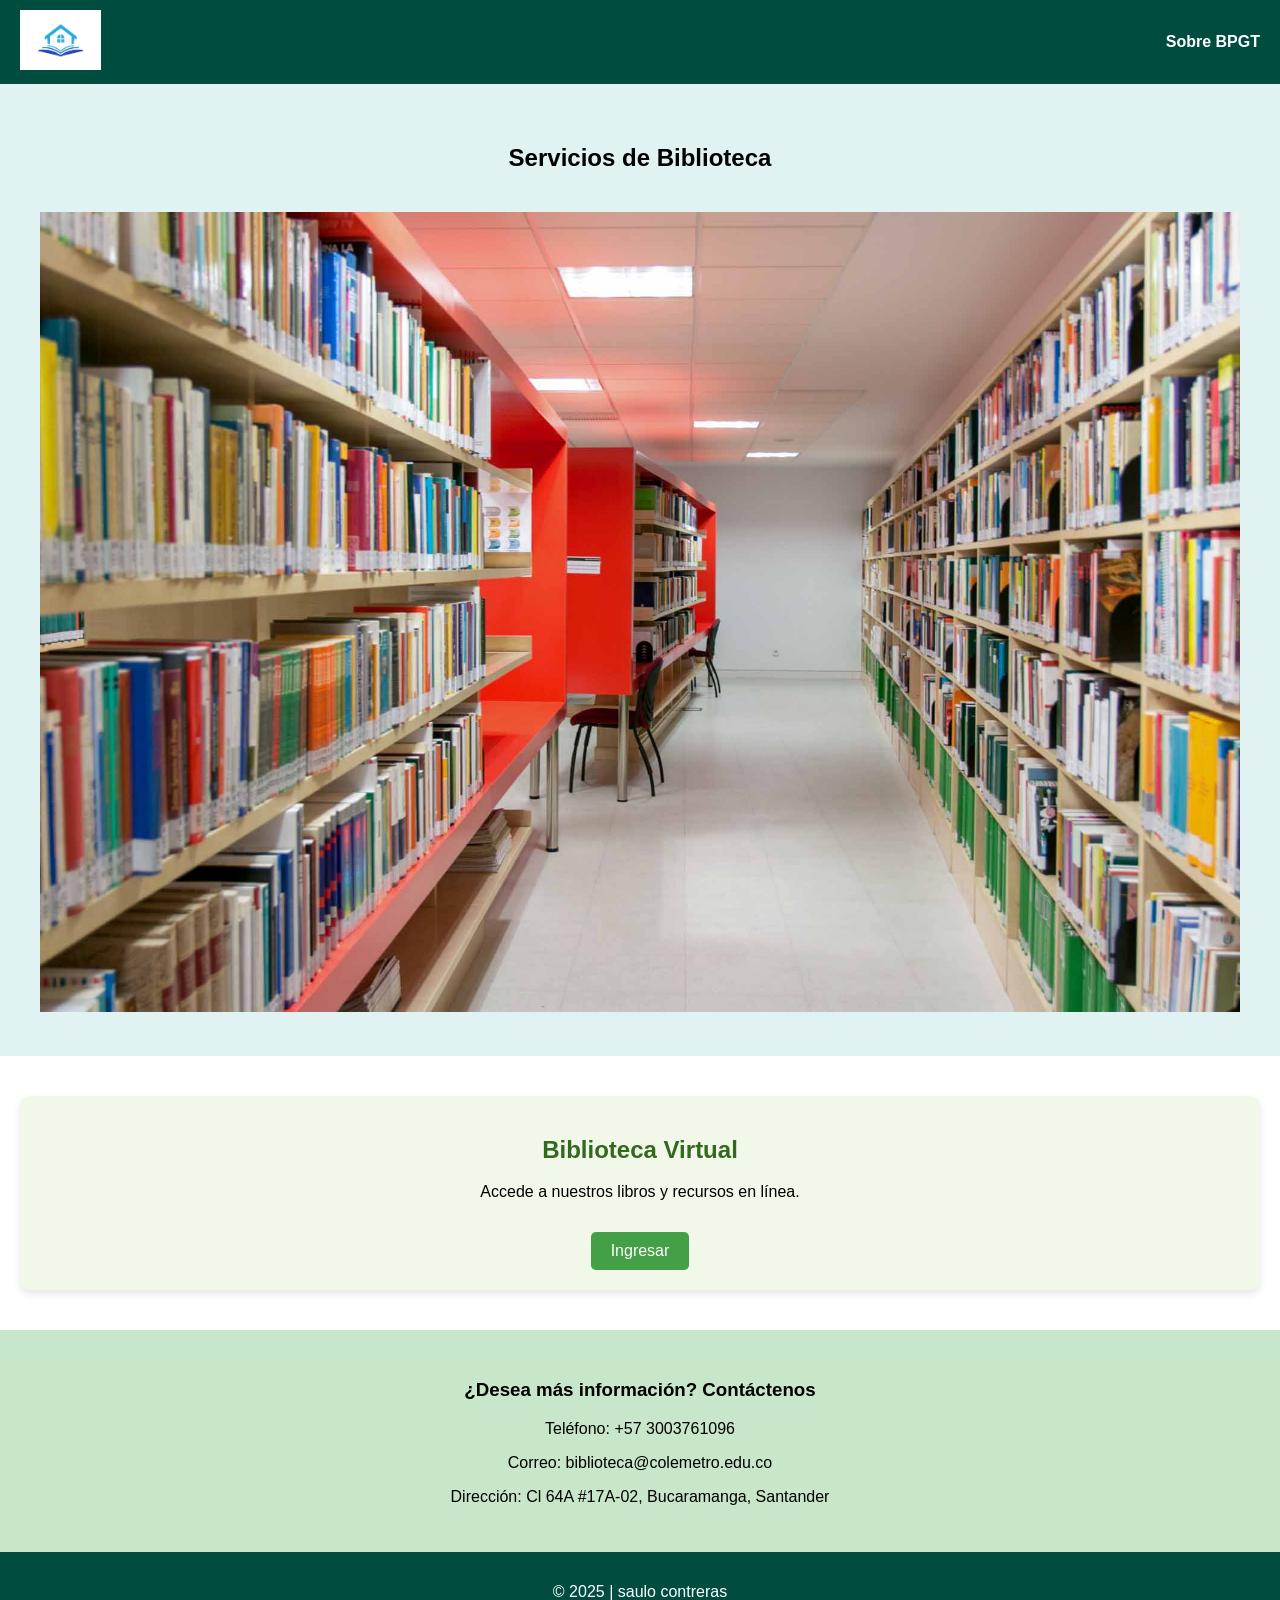
<file: index.html>
<!DOCTYPE html>
<html lang="es">
<head>
  <meta charset="UTF-8">
  <meta name="viewport" content="width=device-width, initial-scale=1.0">
  <title>Inicio - Biblioteca Pública Gabriel Turbay</title>
  <link rel="stylesheet" href="estilos.css">
  <script defer src="script.js"></script>
</head>
<body>
  <header>
    <div class="logo">
      <img src="./logo.webp" alt="Logo BPGT">
    </div>
    <nav>
      <ul>
        <li><a href="../resena_bibliografica/reseña.html">Sobre BPGT</a></li>
      </ul>
    </nav>
  </header>

  <main>
    <section class="banner">
      <h1>Servicios de Biblioteca</h1>
      <img src="biblioteca.jpg" alt="Estantería de libros">
    </section>

    <!-- Contenedor centrado solo con Biblioteca Virtual -->
    <section class="catalogo-virtual-container" style="display: flex; justify-content: center;">
      <section class="biblioteca-virtual" style="text-align: center;">
        <h2>Biblioteca Virtual</h2>
        <p>Accede a nuestros libros y recursos en línea.</p>
        <button class="boton-verde" onclick="window.location.href='./login.php'">Ingresar</button>
      </section>
    </section>

    <section class="contacto">
      <h3>¿Desea más información? Contáctenos</h3>
      <p>Teléfono: +57 3003761096</p>
      <p>Correo: biblioteca@colemetro.edu.co</p>
      <p>Dirección: Cl 64A #17A-02, Bucaramanga, Santander</p>
    </section>
  </main>

  <footer>
    <p>&copy; 2025 | saulo contreras</p>
  </footer>
</body>
</html>
</file>
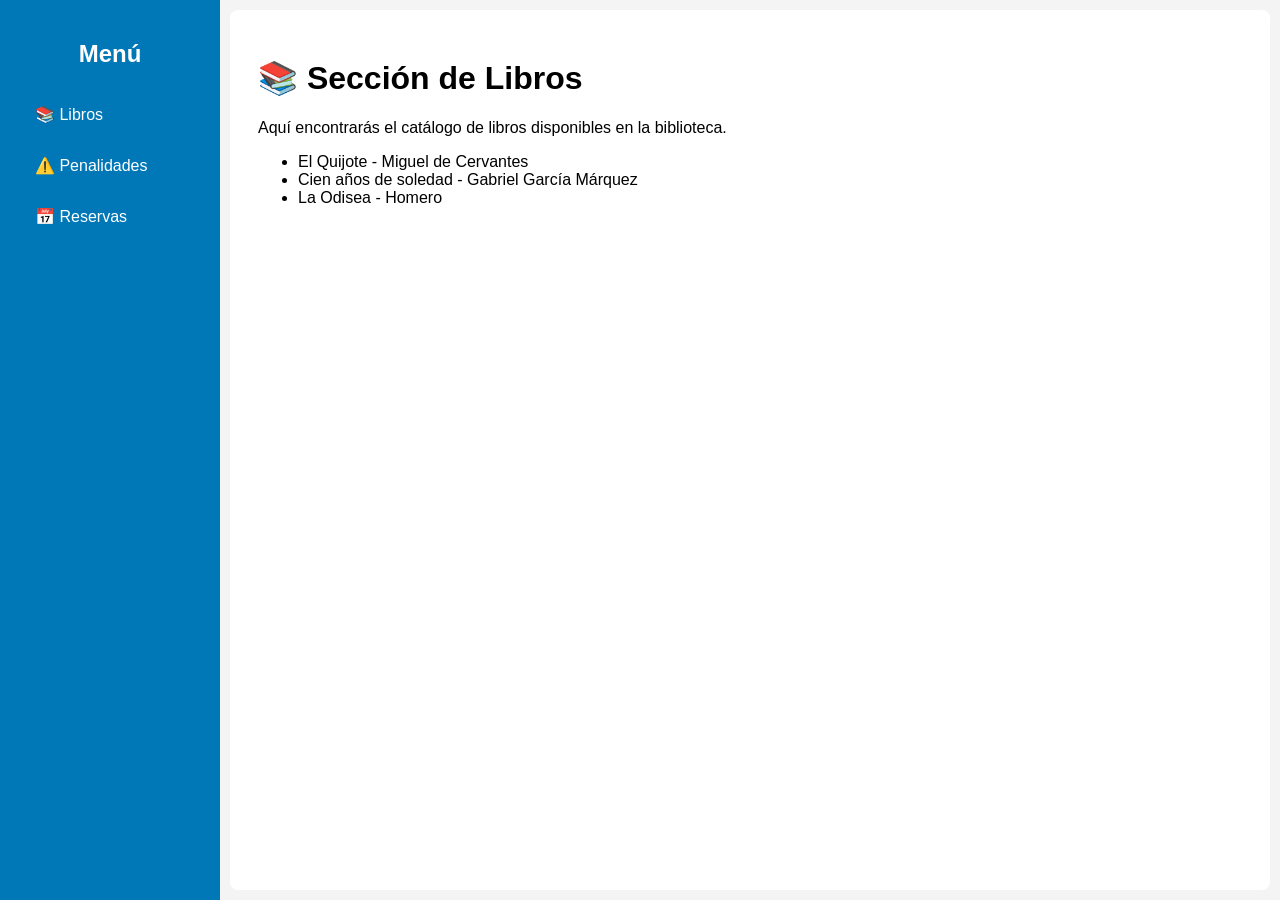
<file: ejemplo/index.html>
<!DOCTYPE html>
<html lang="es">
<head>
  <meta charset="UTF-8">
  <title>Sistema Bibliotecario</title>
  <style>
    body {
      margin: 0;
      font-family: Arial, sans-serif;
      height: 100vh;
      display: flex;
    }

    /* --- Menú lateral izquierdo --- */
    .sidebar {
      width: 220px;
      background: #0077b6;
      color: white;
      padding: 20px;
      box-sizing: border-box;
    }

    .sidebar h2 {
      text-align: center;
      margin-bottom: 25px;
    }

    .sidebar a {
      display: block;
      padding: 12px 15px;
      margin: 8px 0;
      color: white;
      text-decoration: none;
      border-radius: 6px;
      transition: background 0.3s;
    }

    .sidebar a:hover {
      background: #00b4d8;
    }

    /* --- Área derecha (contenido con iframe) --- */
    .content {
      flex: 1;
      background: #f4f4f4;
      padding: 10px;
      box-sizing: border-box;
    }

    iframe {
      width: 100%;
      height: 100%;
      border: none;
      border-radius: 8px;
      background: white;
    }
  </style>
</head>
<body>
  <!-- Menú lateral -->
  <div class="sidebar">
    <h2>Menú</h2>
    <a href="libros.html" target="contenido">📚 Libros</a>
    <a href="penalidades.html" target="contenido">⚠️ Penalidades</a>
    <a href="reservas.html" target="contenido">📅 Reservas</a>
  </div>

  <!-- Área de contenido -->
  <div class="content">
    <!-- Cargamos por defecto la página de libros -->
    <iframe name="contenido" src="libros.html"></iframe>
  </div>
</body>
</html>
</file>
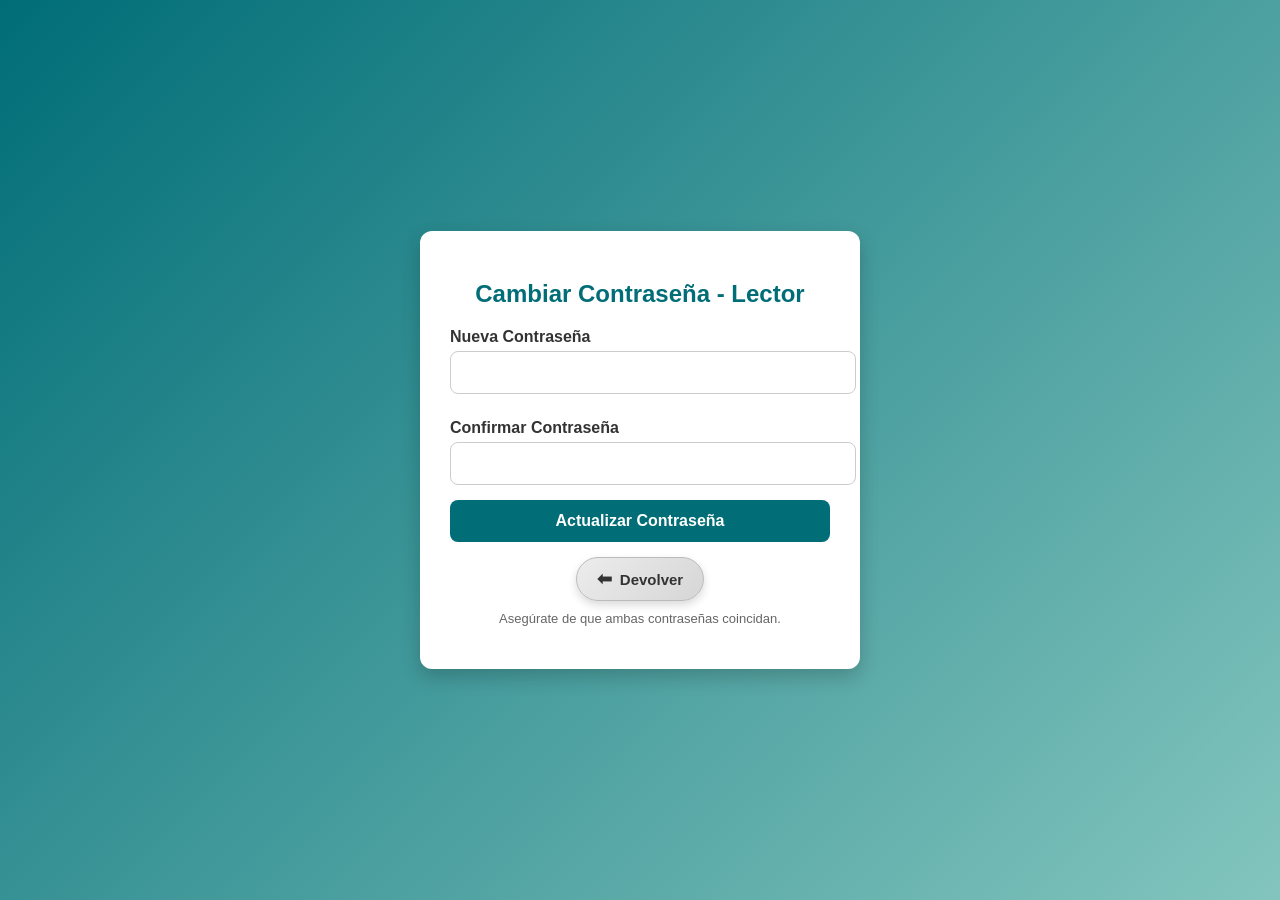
<file: actualizar_lector.html>
<!DOCTYPE html>
<html lang="es">
<head>
  <meta charset="UTF-8">
  <meta name="viewport" content="width=device-width, initial-scale=1.0">
  <title>Cambiar Contraseña - Lector</title>
  <style>
    body {
      font-family: Arial, sans-serif;
      background: linear-gradient(135deg, #006d77, #83c5be);
      height: 100vh;
      display: flex;
      align-items: center;
      justify-content: center;
      margin: 0;
    }

    .container {
      background: #fff;
      padding: 30px;
      border-radius: 12px;
      box-shadow: 0 8px 20px rgba(0,0,0,0.2);
      width: 100%;
      max-width: 380px;
      text-align: center;
      animation: fadeIn 0.8s ease-in-out;
    }

    @keyframes fadeIn {
      from {opacity: 0; transform: translateY(-20px);}
      to {opacity: 1; transform: translateY(0);}
    }

    h2 {
      margin-bottom: 20px;
      color: #006d77;
    }

    label {
      display: block;
      text-align: left;
      margin: 10px 0 5px;
      font-weight: bold;
      color: #333;
    }

    input {
      width: 100%;
      padding: 12px;
      margin-bottom: 15px;
      border: 1px solid #ccc;
      border-radius: 8px;
      font-size: 15px;
      transition: 0.3s;
    }

    input:focus {
      border-color: #006d77;
      outline: none;
      box-shadow: 0 0 5px rgba(0, 109, 119, 0.3);
    }

    button {
      width: 100%;
      padding: 12px;
      background: #006d77;
      color: white;
      border: none;
      border-radius: 8px;
      font-size: 16px;
      font-weight: bold;
      cursor: pointer;
      transition: background 0.3s;
    }

    button:hover {
      background: #004f56;
    }

    p {
      margin-top: 10px;
      font-size: 13px;
      color: #666;
    }

    /* Botón Devolver elegante */
    .devolver {
      display: inline-flex;
      align-items: center;
      gap: 8px;
      padding: 10px 20px;
      margin-top: 15px;
      background: linear-gradient(135deg, #ececec, #d6d6d6);
      border-radius: 30px;
      color: #333;
      font-weight: bold;
      font-size: 15px;
      text-decoration: none;
      border: 1px solid #bbb;
      box-shadow: 0 4px 8px rgba(0,0,0,0.15);
      transition: all 0.3s ease;
    }
    .devolver:hover {
      background: linear-gradient(135deg, #d6d6d6, #bfbfbf);
      box-shadow: 0 6px 14px rgba(0,0,0,0.25);
      transform: translateY(-2px);
    }
    .devolver span {
      font-size: 18px;
    }
  </style>
</head>
<body>
  <div class="container">
    <h2>Cambiar Contraseña - Lector</h2>
    <form action="cambio_contraseña.php" method="POST">
      <label for="nueva">Nueva Contraseña</label>
      <input type="password" id="nueva" name="pass1" required>

      <label for="confirmar">Confirmar Contraseña</label>
      <input type="password" id="confirmar" name="pass2" required>

      <button type="submit">Actualizar Contraseña</button>
    </form>

    <!-- Botón Devolver elegante -->
    <a href="./lector/" class="devolver">
      <span>⬅</span> Devolver
    </a>

    <p>Asegúrate de que ambas contraseñas coincidan.</p>
  </div>
</body>
</html>
</file>
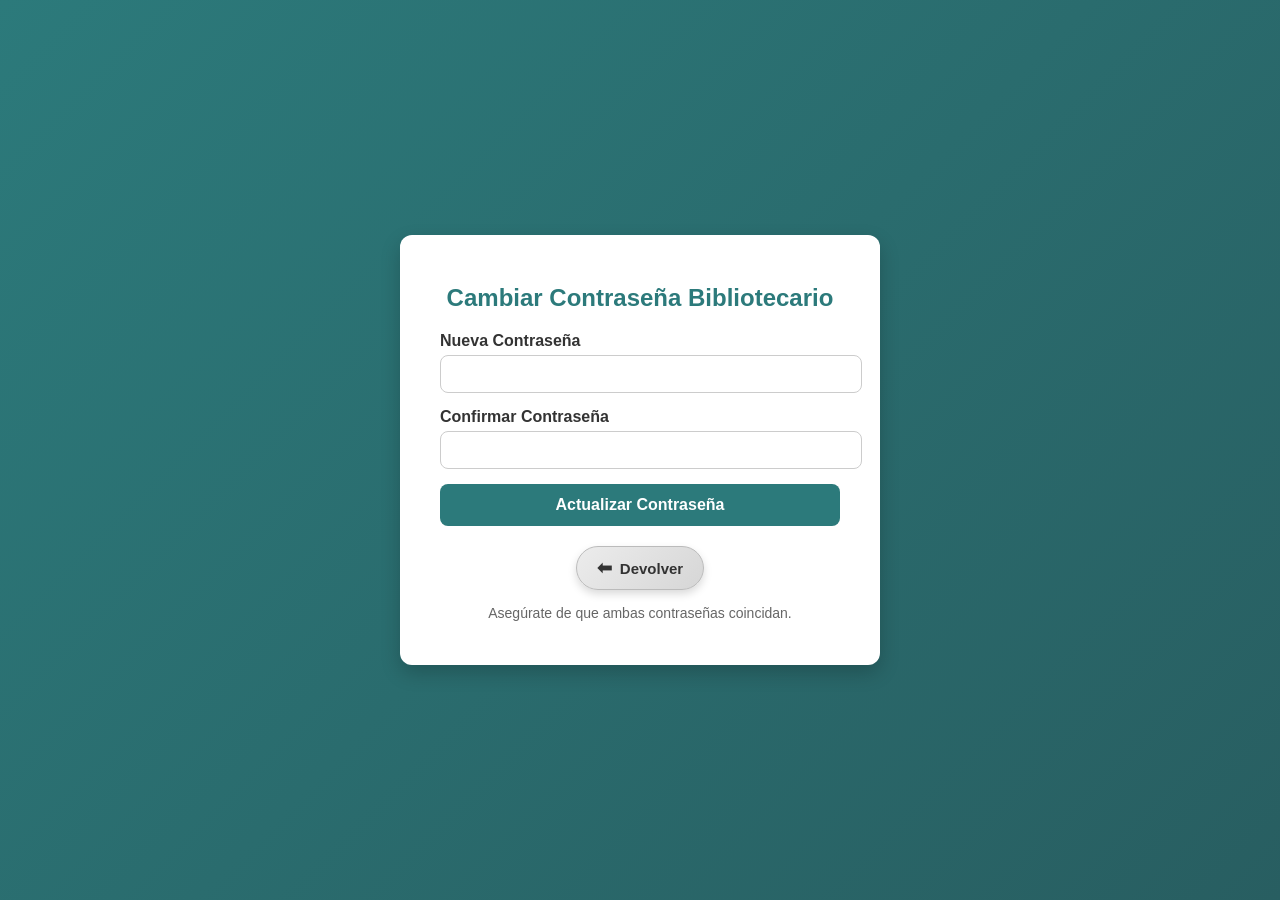
<file: olvidar.html>
<!DOCTYPE html>
<html lang="es">
<head>
  <meta charset="UTF-8">
  <meta name="viewport" content="width=device-width, initial-scale=1.0">
  <title>Cambiar Contraseña Bibliotecario</title>
  <style>
    body {
      font-family: Arial, sans-serif;
      background: linear-gradient(135deg, #2c7a7b, #285e61);
      display: flex;
      justify-content: center;
      align-items: center;
      height: 100vh;
      margin: 0;
    }
    .contenedor {
      background: #fff;
      padding: 30px 40px;
      border-radius: 12px;
      box-shadow: 0 8px 20px rgba(0,0,0,0.2);
      width: 100%;
      max-width: 400px;
      text-align: center;
    }
    .contenedor h2 {
      text-align: center;
      margin-bottom: 20px;
      color: #2c7a7b;
    }
    .campo {
      margin-bottom: 15px;
      text-align: left;
    }
    .campo label {
      display: block;
      margin-bottom: 5px;
      font-weight: bold;
      color: #333;
    }
    .campo input {
      width: 100%;
      padding: 10px;
      border: 1px solid #ccc;
      border-radius: 8px;
      font-size: 14px;
    }
    .btn {
      width: 100%;
      padding: 12px;
      background: #2c7a7b;
      border: none;
      border-radius: 8px;
      color: #fff;
      font-size: 16px;
      font-weight: bold;
      cursor: pointer;
      transition: background 0.3s ease, transform 0.2s ease;
      margin-bottom: 20px;
    }
    .btn:hover {
      background: #285e61;
      transform: scale(1.02);
    }
    .mensaje {
      text-align: center;
      margin-top: 15px;
      font-size: 14px;
      color: #666;
    }
    /* Botón Devolver elegante */
    .devolver {
      display: inline-flex;
      align-items: center;
      gap: 8px;
      padding: 10px 20px;
      background: linear-gradient(135deg, #ececec, #d6d6d6);
      border-radius: 30px;
      color: #333;
      font-weight: bold;
      font-size: 15px;
      text-decoration: none;
      border: 1px solid #bbb;
      box-shadow: 0 4px 8px rgba(0,0,0,0.15);
      transition: all 0.3s ease;
    }
    .devolver:hover {
      background: linear-gradient(135deg, #d6d6d6, #bfbfbf);
      box-shadow: 0 6px 14px rgba(0,0,0,0.25);
      transform: translateY(-2px);
    }
    .devolver span {
      font-size: 18px;
    }
  </style>
</head>
<body>
  <div class="contenedor">
    <h2>Cambiar Contraseña Bibliotecario</h2>
    <form action="cambio_contraseña.php" method="POST">
      <div class="campo">
        <label for="nueva">Nueva Contraseña</label>
        <input type="password" id="nueva" name="pass1" required>
      </div>
      <div class="campo">
        <label for="confirmar">Confirmar Contraseña</label>
        <input type="password" id="confirmar" name="pass2" required>
      </div>
      <button type="submit" class="btn">Actualizar Contraseña</button>
    </form>

    <!-- Botón Devolver elegante -->
    <a href="./biblioteca_inicio/" class="devolver">
      <span>⬅</span> Devolver
    </a>

    <p class="mensaje">Asegúrate de que ambas contraseñas coincidan.</p>
  </div>
</body>
</html>
</file>
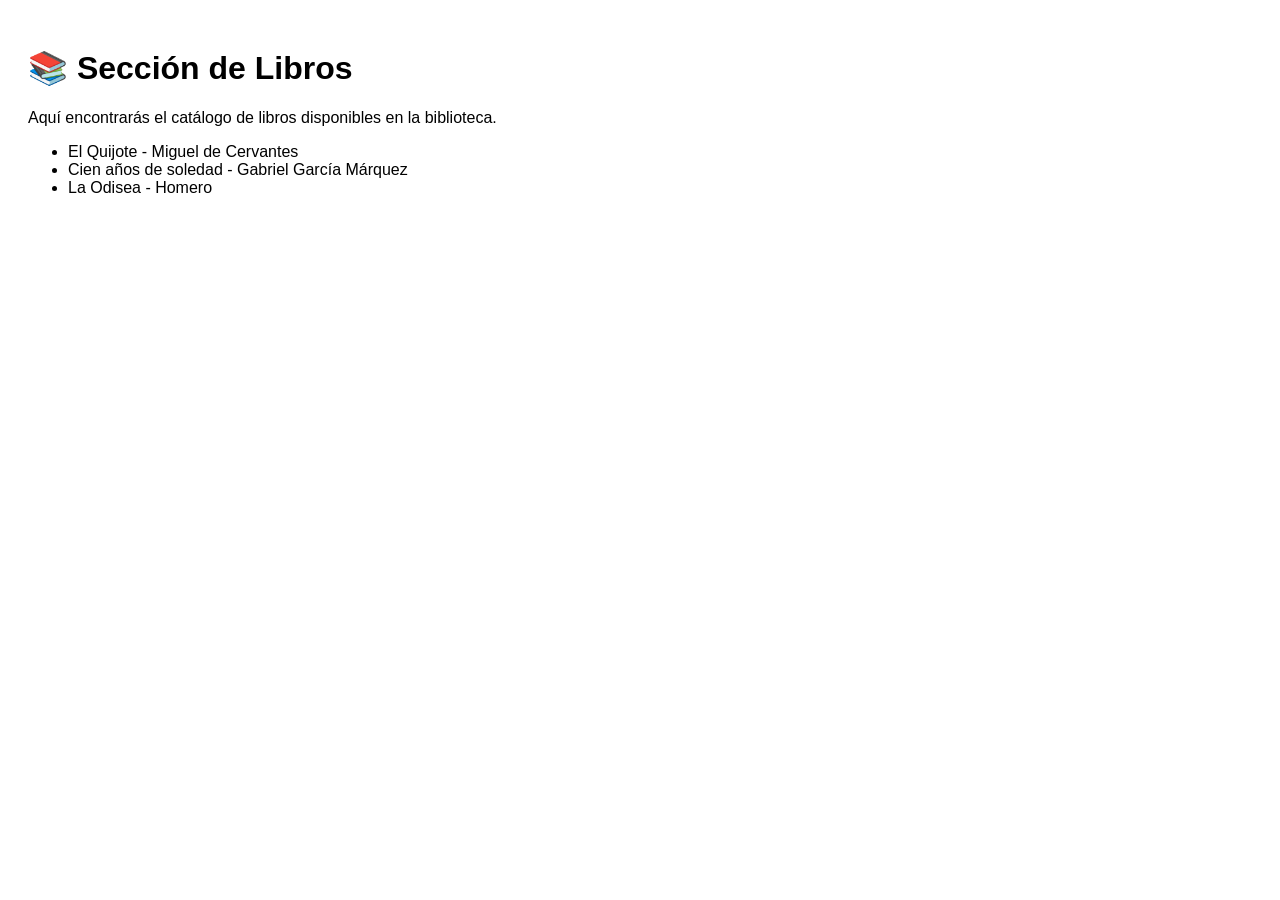
<file: ejemplo/libros.html>
<!DOCTYPE html>
<html lang="es">
<head>
  <meta charset="UTF-8">
  <title>Libros</title>
</head>
<body style="font-family: Arial, sans-serif; padding: 20px;">
  <h1>📚 Sección de Libros</h1>
  <p>Aquí encontrarás el catálogo de libros disponibles en la biblioteca.</p>
  <ul>
    <li>El Quijote - Miguel de Cervantes</li>
    <li>Cien años de soledad - Gabriel García Márquez</li>
    <li>La Odisea - Homero</li>
  </ul>
</body>
</html>
</file>
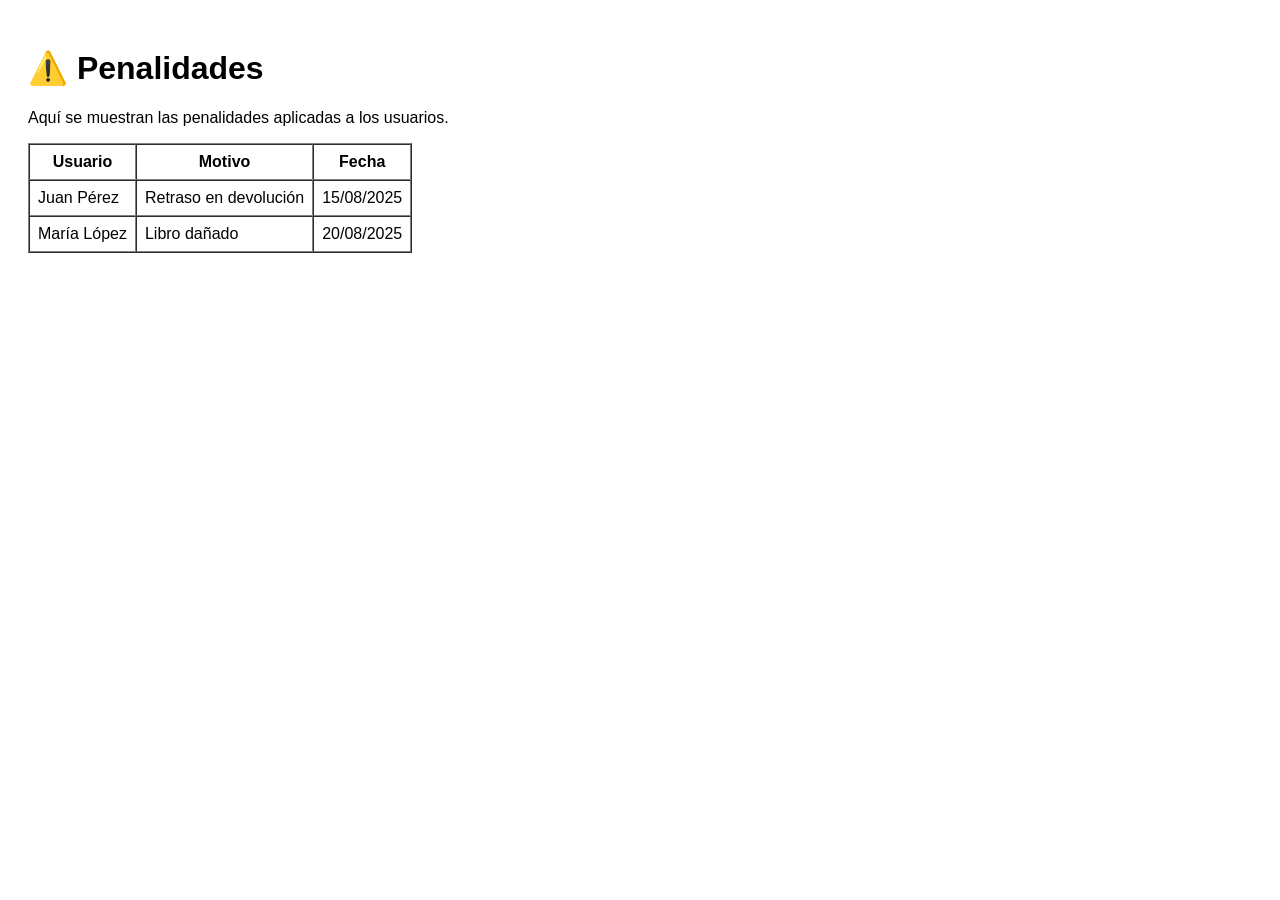
<file: ejemplo/penalidades.html>
<!DOCTYPE html>
<html lang="es">
<head>
  <meta charset="UTF-8">
  <title>Penalidades</title>
</head>
<body style="font-family: Arial, sans-serif; padding: 20px;">
  <h1>⚠️ Penalidades</h1>
  <p>Aquí se muestran las penalidades aplicadas a los usuarios.</p>
  <table border="1" cellpadding="8" cellspacing="0">
    <tr>
      <th>Usuario</th>
      <th>Motivo</th>
      <th>Fecha</th>
    </tr>
    <tr>
      <td>Juan Pérez</td>
      <td>Retraso en devolución</td>
      <td>15/08/2025</td>
    </tr>
    <tr>
      <td>María López</td>
      <td>Libro dañado</td>
      <td>20/08/2025</td>
    </tr>
  </table>
</body>
</html>
</file>
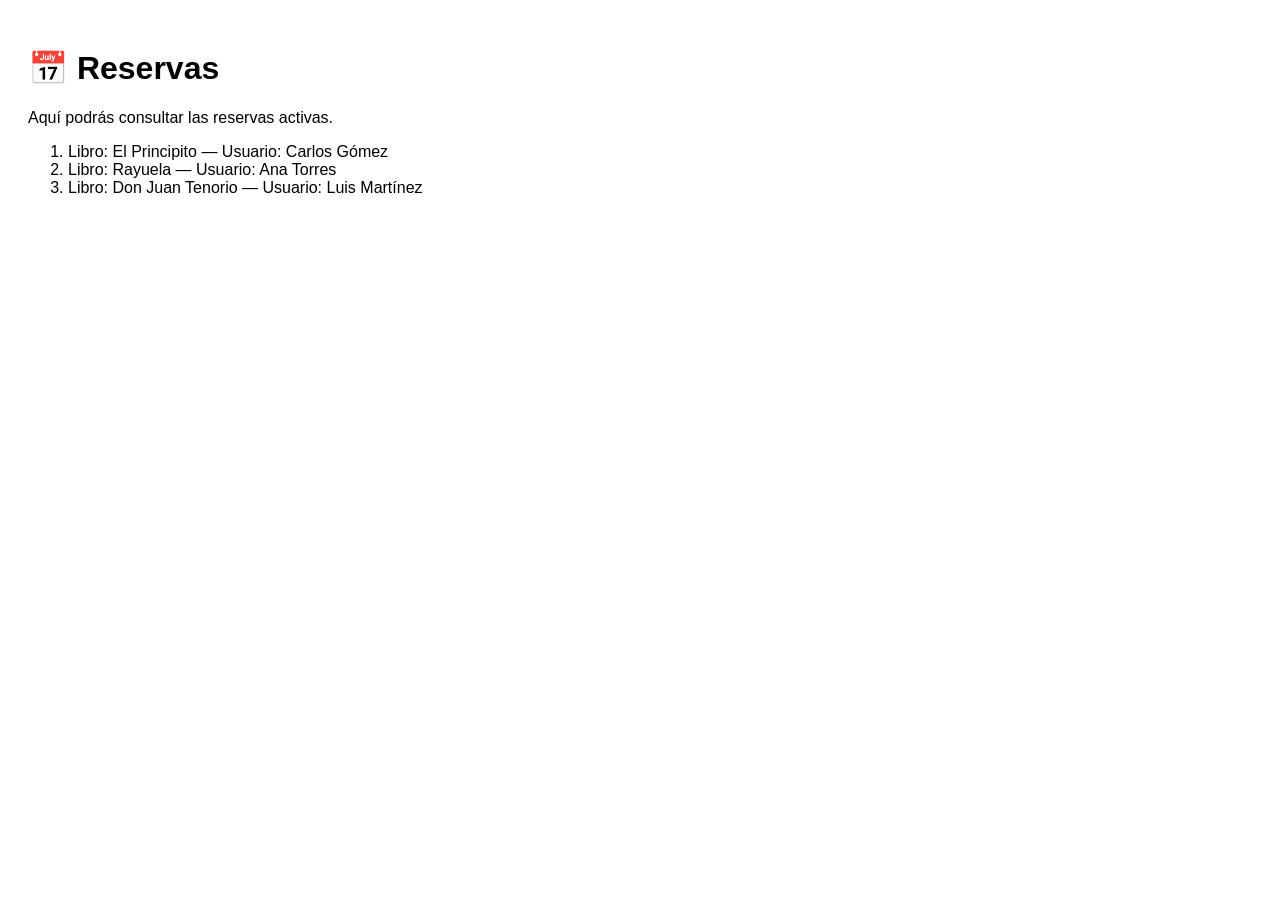
<file: ejemplo/reservas.html>
<!DOCTYPE html>
<html lang="es">
<head>
  <meta charset="UTF-8">
  <title>Reservas</title>
</head>
<body style="font-family: Arial, sans-serif; padding: 20px;">
  <h1>📅 Reservas</h1>
  <p>Aquí podrás consultar las reservas activas.</p>
  <ol>
    <li>Libro: El Principito — Usuario: Carlos Gómez</li>
    <li>Libro: Rayuela — Usuario: Ana Torres</li>
    <li>Libro: Don Juan Tenorio — Usuario: Luis Martínez</li>
  </ol>
</body>
</html>
</file>
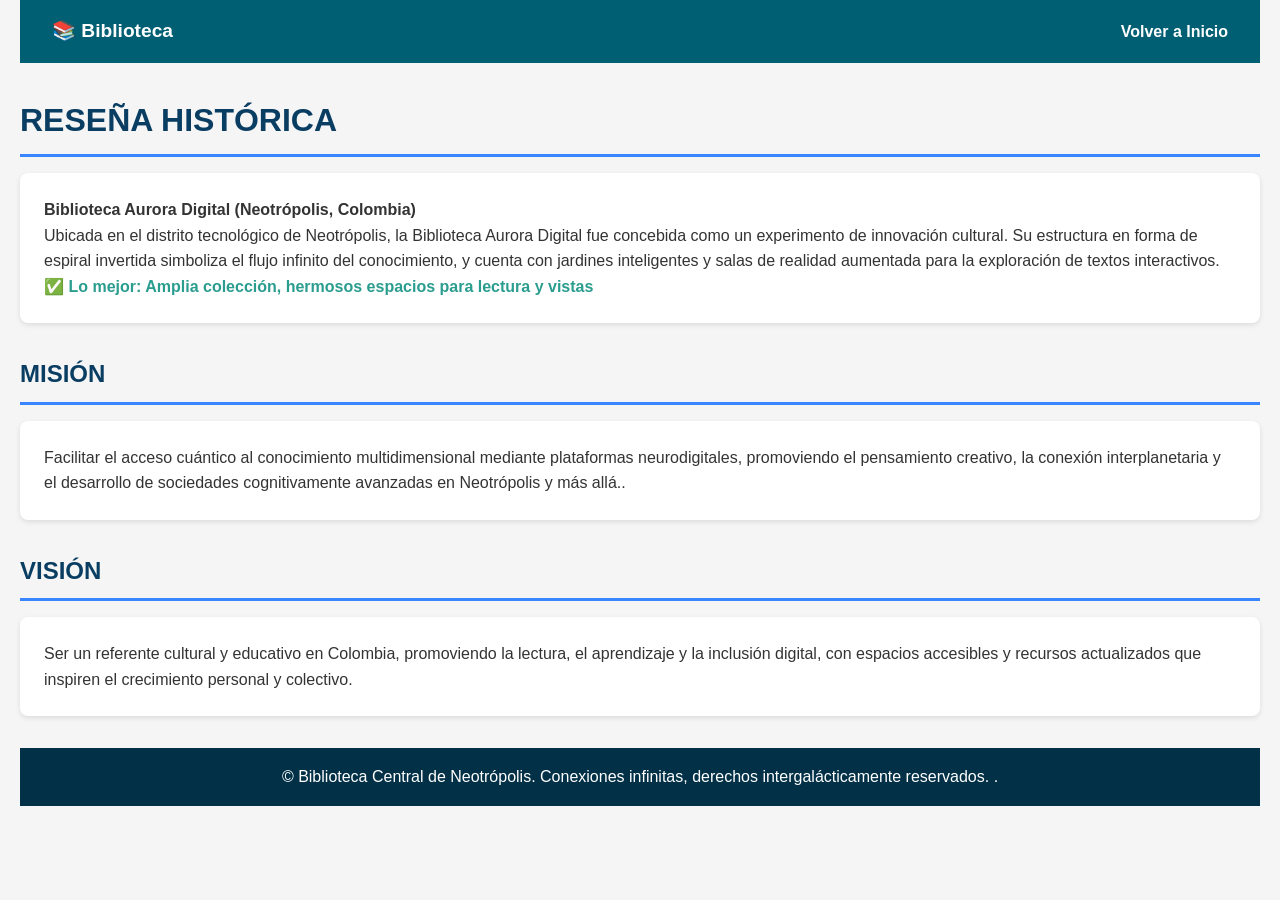
<file: resena_bibliografica/reseña.html>
<!DOCTYPE html>
<html lang="es">
<head>
    <meta charset="UTF-8">
    <title>Biblioteca </title>
    <link rel="stylesheet" href="estilos.css">
    <script src="script.js"></script>
</head>
<body>

    <!-- Menú de navegación -->
    <nav class="navbar">
        <div class="logo">📚 Biblioteca </div>
        <ul class="nav-links">
        <a href="../index.html">Volver a Inicio</a>
        </ul>
    </nav>

    <!-- Reseña histórica -->
    <h1>RESEÑA HISTÓRICA</h1>
    <hr class="separador">
    <div class="contenido">
        <p><strong>Biblioteca Aurora Digital (Neotrópolis, Colombia)</strong></p>
        <p>Ubicada en el distrito tecnológico de Neotrópolis, la Biblioteca Aurora Digital fue concebida como un experimento de innovación cultural. Su estructura en forma de espiral invertida simboliza el flujo infinito del conocimiento, y cuenta con jardines inteligentes y salas de realidad aumentada para la exploración de textos interactivos.</p>
        <p class="check">✅ Lo mejor: Amplia colección, hermosos espacios para lectura y vistas</p>
    </div>

    <!-- Misión -->
    <h2>MISIÓN</h2>
    <hr class="separador">
    <div class="contenido">
        <p>Facilitar el acceso cuántico al conocimiento multidimensional mediante plataformas neurodigitales, promoviendo el pensamiento creativo, la conexión interplanetaria y el desarrollo de sociedades cognitivamente avanzadas en Neotrópolis y más allá..</p>
    </div>

    <!-- Visión -->
    <h2>VISIÓN</h2>
    <hr class="separador">
    <div class="contenido">
        <p>Ser un referente cultural y educativo en Colombia, promoviendo la lectura, el aprendizaje y la inclusión digital, con espacios accesibles y recursos actualizados que inspiren el crecimiento personal y colectivo.</p>
    </div>

    <!-- Pie de página -->
    <footer class="footer">
        <p>&copy; <?php echo date("Y"); ?>  Biblioteca Central de Neotrópolis. Conexiones infinitas, derechos intergalácticamente reservados.

.</p>
    </footer>

</body>
</html>
</file>
<file: estilos.css>
/* General */
body {
  font-family: Arial, sans-serif;
  margin: 0;
  padding: 0;
}

header {
  background-color: #004d40;
  color: white;
  display: flex;
  align-items: center;
  justify-content: space-between;
  padding: 10px 20px;
}

.logo img {
  height: 60px;
}

nav ul {
  list-style: none;
  display: flex;
  margin: 0;
  padding: 0;
}

nav ul li {
  margin-left: 20px;
}

nav ul li a {
  color: white;
  text-decoration: none;
  font-weight: bold;
}

.banner {
  text-align: center;
  padding: 40px;
  background-color: #e0f2f1;
}

.banner img {
  max-width: 100%;
  height: auto;
  margin-top: 20px;
}

/* Catálogo y Biblioteca Virtual */
.catalogo-virtual-container {
  display: flex;
  justify-content: space-between;
  padding: 40px 20px;
  gap: 20px;
  flex-wrap: wrap;
}

.catalogo, .biblioteca-virtual {
  flex: 1 1 45%;
  background-color: #f1f8e9;
  padding: 20px;
  border-radius: 10px;
  box-shadow: 0 4px 8px rgba(0,0,0,0.1);
}

.catalogo h2, .biblioteca-virtual h2 {
  color: #33691e;
}

.boton-verde {
  background-color: #43a047;
  color: white;
  border: none;
  padding: 10px 20px;
  margin-top: 15px;
  border-radius: 5px;
  cursor: pointer;
  font-size: 16px;
}

.boton-verde:hover {
  background-color: #388e3c;
}

/* Contacto */
.contacto {
  background-color: #c8e6c9;
  padding: 30px 20px;
  text-align: center;
}

/* Footer */
footer {
  background-color: #004d40;
  color: white;
  text-align: center;
  padding: 15px 0;
}
</file>
<file: resena_bibliografica/estilos.css>
/* Reset básico */
* {
    margin: 0;
    padding: 0;
    box-sizing: border-box;
}

body {
    font-family: Arial, sans-serif;
    line-height: 1.6;
    background-color: #f5f5f5;
    color: #333;
    padding: 0 20px;
}

/* Navbar */
.navbar {
    background-color: #005f73;
    color: #fff;
    padding: 1rem 2rem;
    display: flex;
    justify-content: space-between;
    align-items: center;
}

.logo {
    font-weight: bold;
    font-size: 1.2rem;
}

.nav-links {
    list-style: none;
    display: flex;
    gap: 1.5rem;
}

.nav-links a {
    color: #fff;
    text-decoration: none;
    font-weight: bold;
}

.nav-links a:hover {
    text-decoration: underline;
}

/* Títulos */
h1, h2 {
    margin-top: 2rem;
    color: #0a3d62;
}

/* Línea separadora */
.separador {
    border: none;
    height: 3px;
    background-color: #3a86ff;
    margin: 0.5rem 0 1rem 0;
}

/* Contenido principal */
.contenido {
    background-color: #fff;
    padding: 1.5rem;
    border-radius: 8px;
    box-shadow: 0 2px 5px rgba(0,0,0,0.1);
    margin-bottom: 2rem;
}

.check {
    color: #2a9d8f;
    font-weight: bold;
}

/* Footer */
.footer {
    text-align: center;
    padding: 1rem;
    background-color: #023047;
    color: white;
    margin-top: 2rem;
}
</file>
